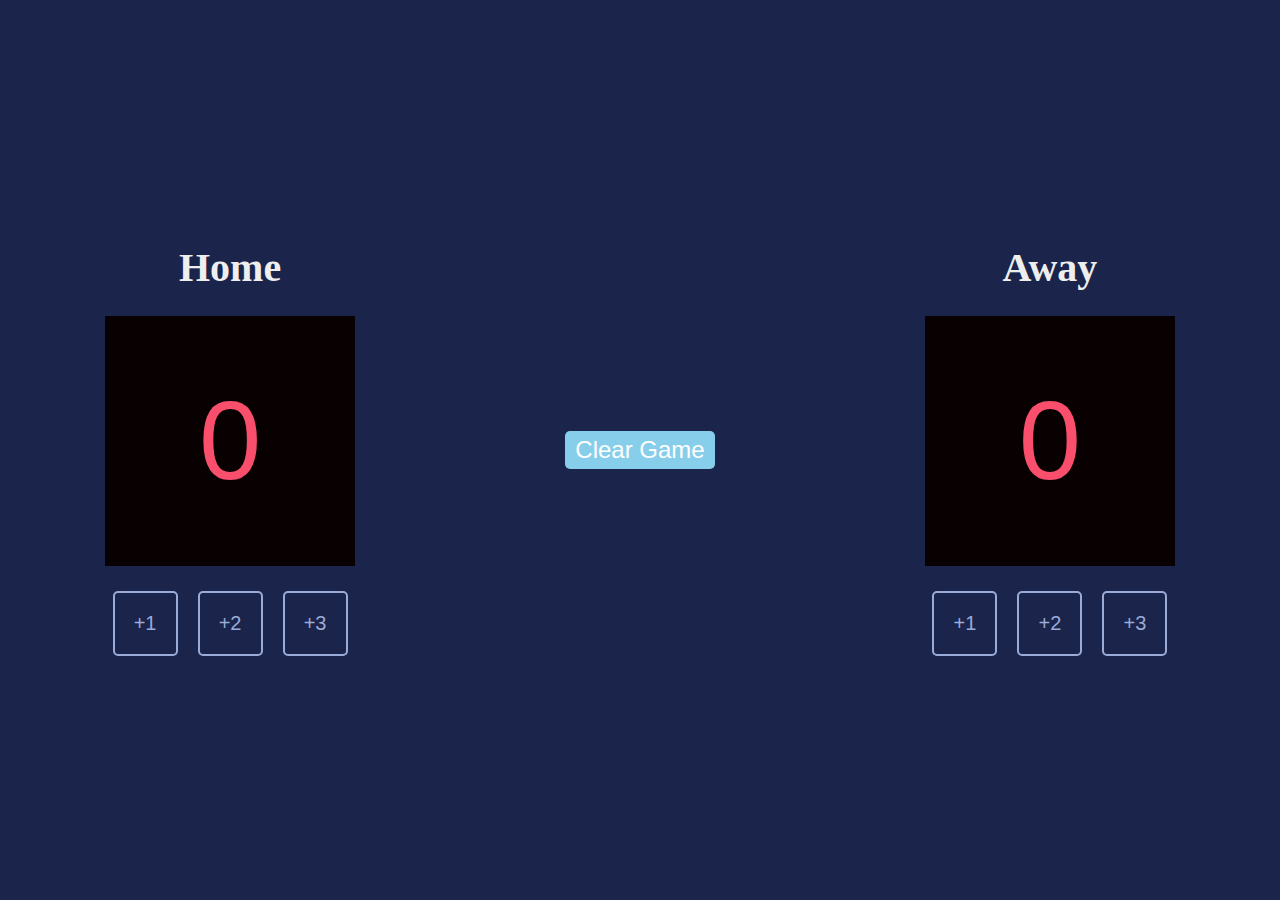
<file: Solo2/index.html>
<!DOCTYPE html>
<html lang="en">
<head>
    <meta charset="UTF-8">
    <meta name="viewport" content="width=device-width, initial-scale=1.0">
    <title>Document</title>
    <link rel="stylesheet" href="./index.css">
    <link href="https://fonts.cdnfonts.com/css/cursed-timer-ulil" rel="stylesheet">
                
</head>
<body>
    <div class="container" id="container-1">
        <h3>Home</h3>
        <div class="score" id="score-1"><p>0</p></div>
        <div class="btns">
            <button>+1</button>
            <button>+2</button>
            <button>+3</button>
        </div>
    </div>
    <button id="clear-btn" class="btn">Clear Game</button>
    <div class="container" id="container-2">
        <h3>Away</h3>
        <div id="score-2" class="score"><p>0</p></div>
        <div class="btns">
            <button>+1</button>
            <button>+2</button>
            <button>+3</button>
        </div>
    </div>
    
    <script src="./index.js" type="module"></script>
</body>
</html>
</file>
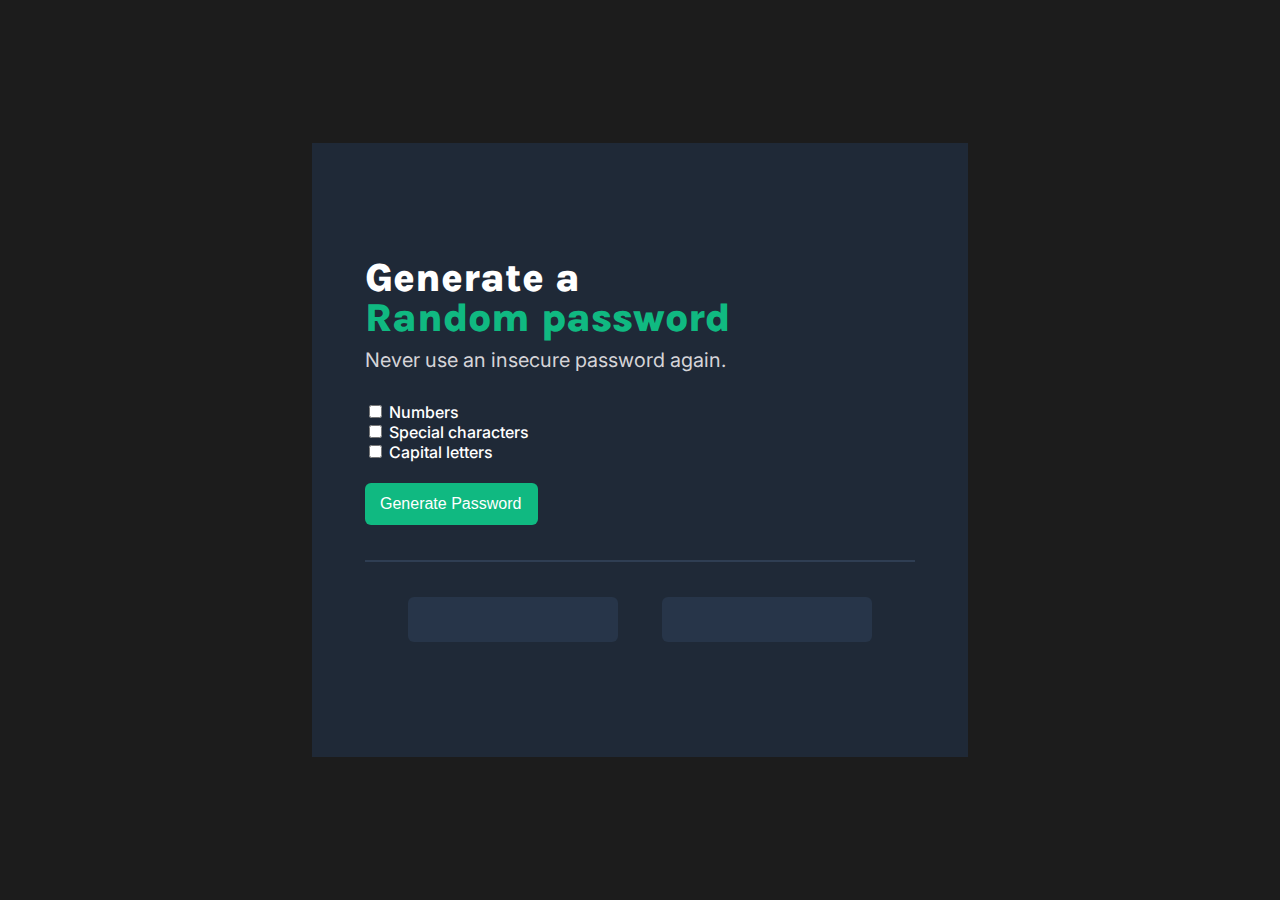
<file: Solo3/index.html>
<!DOCTYPE html>
<html lang="en">
<head>
    <link rel="preconnect" href="https://fonts.googleapis.com">
    <link rel="preconnect" href="https://fonts.gstatic.com" crossorigin>
    <link href="https://fonts.googleapis.com/css2?family=Karla:ital,wght@0,200..800;1,200..800&display=swap" rel="stylesheet">
    <link rel="preconnect" href="https://fonts.googleapis.com">
    <link rel="preconnect" href="https://fonts.gstatic.com" crossorigin>
    <link href="https://fonts.googleapis.com/css2?family=Inter:ital,opsz,wght@0,14..32,100..900;1,14..32,100..900&display=swap" rel="stylesheet">
    <meta charset="UTF-8">
    <meta name="viewport" content="width=device-width, initial-scale=1.0">
    <title>Password-maker</title>
    <link rel="stylesheet" href="index.css">
</head>
<body>
    <main>
        <h1>Generate a <br><span>Random password</span></h1>
        <p>Never use an insecure password again.</p>
        <div class="checkboxes">
            
                <span>
                    <input type="checkbox" id="number" name="number">
                    <label for="number">Numbers</label>
                </span>
                <span>
                    <input type="checkbox" id="special-characters" name="special-characters">
                    <label for="special-characters">Special characters</label>
                </span>
                <span>
                    <input type="checkbox" id="Capital-letters" name="Capital-letters">
                    <label for="Capital-letters">Capital letters</label>
                </span>
            
        </div>
        <button id="password-btn">Generate Password</button>
        <hr>
        <div class="password-area">
            <span id="span1"></span>
            <span id="span2"></span>
        </div>
    </main>
    <script src="./index.js"></script>
</body>
</html>
</file>
<file: Solo2/index.css>
body {
    margin: 0px;
    padding: 0px;
    background-color: #1B244A;
    display: flex;
    justify-content: space-around;
    align-items: center;
    height: 100vh;
}

.container {
    display: flex;
    flex-direction: column;
    align-items: center;
}
.container > h3 {
    color: #EEEEEE;
    font-family: Verdana;
    font-weight: 700;
    font-style: Bold;
    font-size: 2.5rem;
    text-align: center;
    margin: 0px;
}
.container > .score {
    background-color: #080001;
    height: 250px;
    width: 250px; 
    margin-top: 25px;
    margin-bottom: 25px;
    display: flex;
    align-items: center;
    justify-content: center;
}
.container > .score > p {
    margin: 0;
    font-family: 'Cursed Timer ULiL', sans-serif;
    font-size: 7rem;
    line-height: 1;
    color: #F94F6D;
}
.container > .btns {
    display:flex;
    gap: 20px;
}
.container > .btns > button{
    font-family: 'Cursed Timer ULiL', sans-serif;
    background-color: inherit;
    height: 65px;
    width: 65px;
    border: 2px solid #9AABD8;
    color: #9AABD8;
    opacity: 1;
    border-radius: 5px;
    margin: 0px;
    font-size: 1.25rem;
    font-weight: 400;
    cursor: pointer;                
}
.btn {
    justify-self: start;
    align-self: center;
    background-color: skyblue;
    color: white;
    font-size: 1.5rem;
    border: 0;
    border-radius: 5px;
    padding: 5px 10px;
}
</file>
<file: Solo3/index.css>
h1 {
    font-family: inherit;
    font-weight: 800;
    font-style: "extraBold";
    font-size: 40px;
    line-height: 40px;
    letter-spacing: -2.5%;
    color: white;
    margin: 0;
}
h1 > span {
    color: #10B981;
}
main {
    background: #1F2937;
    width: 550px;
    padding: 115px 53px; 
}
p {
    
    margin-top: 10px;
    font-family: "Inter", sans-serif;
    font-weight: 400;
    font-size: 20px;
    color: #D5D4D8;
    margin-bottom: 30px;

}
.checkboxes {
    margin-top: 0px;
    margin-bottom: 21px;
    font-size: 1rem;
    color: white;
    font-family: "Inter", sans-serif;
    font-weight: 500;
    font-style: Medium;
    display: flex;
    flex-direction: column;

}
button {
    cursor: pointer;
    margin-top: 0px;
    margin-bottom: 35px;
    width: 191;
height: 42;
top: 284px;
left: 52px;
background-color:#10B981;
border: none;
border-radius: 6px;
padding-top: 9px;
padding-right: 17px;
padding-bottom: 9px;
padding-left: 15px;
gap: 12px;
color: white;
font-size: 1rem;
line-height: 24px;
}
body {
    font-family: "Karla", sans-serif;
    display: flex;
    flex-direction: column;
    justify-content: center;
    align-items: center;
    margin: 0;
    
    height: 100vh;
    background: #1C1C1C;

}
hr {
    border: 1px solid #2F3E53;
    margin: 0px;
}
div.password-area {
    display: flex;
    justify-content: space-evenly;
}
div.password-area > span {
    margin-top: 35px;
    height: 40px;
    width: 210px;
    background-color: #273549;
    font-family: "Inter", sans-serif;
    font-weight: 500;
    font-style: Medium;
    font-size: 16px;
    line-height: 32px;
    letter-spacing: 0%;
    text-align: center;
    padding-top: 5px;
    border-radius: 6px;
    color: #55F991;
}
</file>
